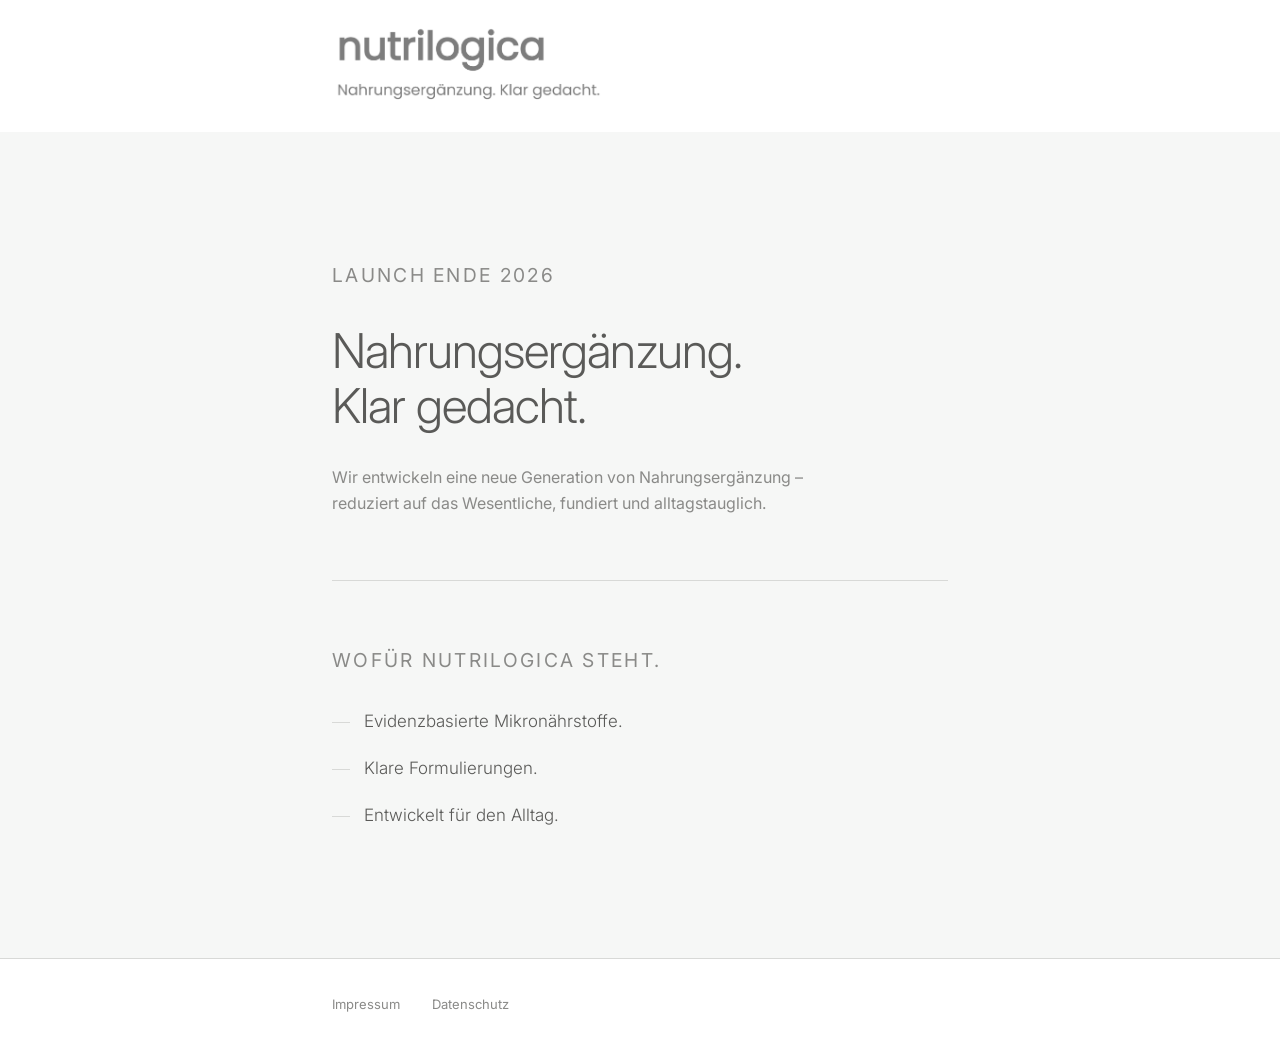
<file: index.html>
<!DOCTYPE html>
<html lang="de">
<head>
  <meta charset="UTF-8" />
  <meta name="viewport" content="width=device-width, initial-scale=1.0" />
  <meta name="description" content="nutrilogica – Eine neue Generation von Nahrungsergänzung. Reduziert auf das Wesentliche. Launch Ende 2026." />
  <meta name="robots" content="noindex, nofollow" />

  <title>nutrilogica – Nahrungsergänzung. Klar gedacht.</title>

  <!-- Inter font -->
  <link rel="preconnect" href="https://fonts.googleapis.com" />
  <link rel="preconnect" href="https://fonts.gstatic.com" crossorigin />
  <link href="https://fonts.googleapis.com/css2?family=Inter:wght@300;400;500&display=swap" rel="stylesheet" />

  <link rel="stylesheet" href="style.css" />
</head>
<body>

  <!-- ─── Header ────────────────────────────────────────────────────────── -->
  <header class="site-header">
    <div class="container">
      <img
        class="logo"
        src="nutrilogica-logo_reduziert.png"
        alt="nutrilogica"
        width="1151"
        height="423"
      />
    </div>
  </header>

  <main>

    <!-- ─── Hero ──────────────────────────────────────────────────────────── -->
    <section class="hero">
      <div class="container">

        <p class="hero__eyebrow">Launch Ende 2026</p>

        <h1 class="hero__headline">Nahrungsergänzung.<br>Klar gedacht.</h1>

        <p class="hero__subline">
          Wir entwickeln eine neue Generation von Nahrungsergänzung –
          reduziert auf das Wesentliche, fundiert und alltagstauglich.
        </p>

      </div>
    </section>

    <div class="container">
      <hr class="divider" />
    </div>
    <!-- ─── Pillars ────────────────────────────────────────────────────────── -->
    <section class="pillars" aria-labelledby="pillars-label">
      <div class="container">
        <p class="pillars__label" id="pillars-label">Wofür nutrilogica steht.</p>
        <ul class="pillars__list">
          <li class="pillars__item">Evidenzbasierte Mikronährstoffe.</li>
          <li class="pillars__item">Klare Formulierungen.</li>
          <li class="pillars__item">Entwickelt für den Alltag.</li>
        </ul>

      </div>
    </section>
  </main>
  <!-- ─── Footer ────────────────────────────────────────────────────────── -->
  <footer class="site-footer">
    <div class="container">
      <div class="site-footer__inner">
        <nav aria-label="Rechtliche Links">
          <ul class="site-footer__nav">
            <li><a href="impressum.html">Impressum</a></li>
            <li><a href="datenschutz.html">Datenschutz</a></li>
          </ul>
        </nav>

      </div>
    </div>
  </footer>

  <script src="main.js"></script>
</body>
</html>
</file>
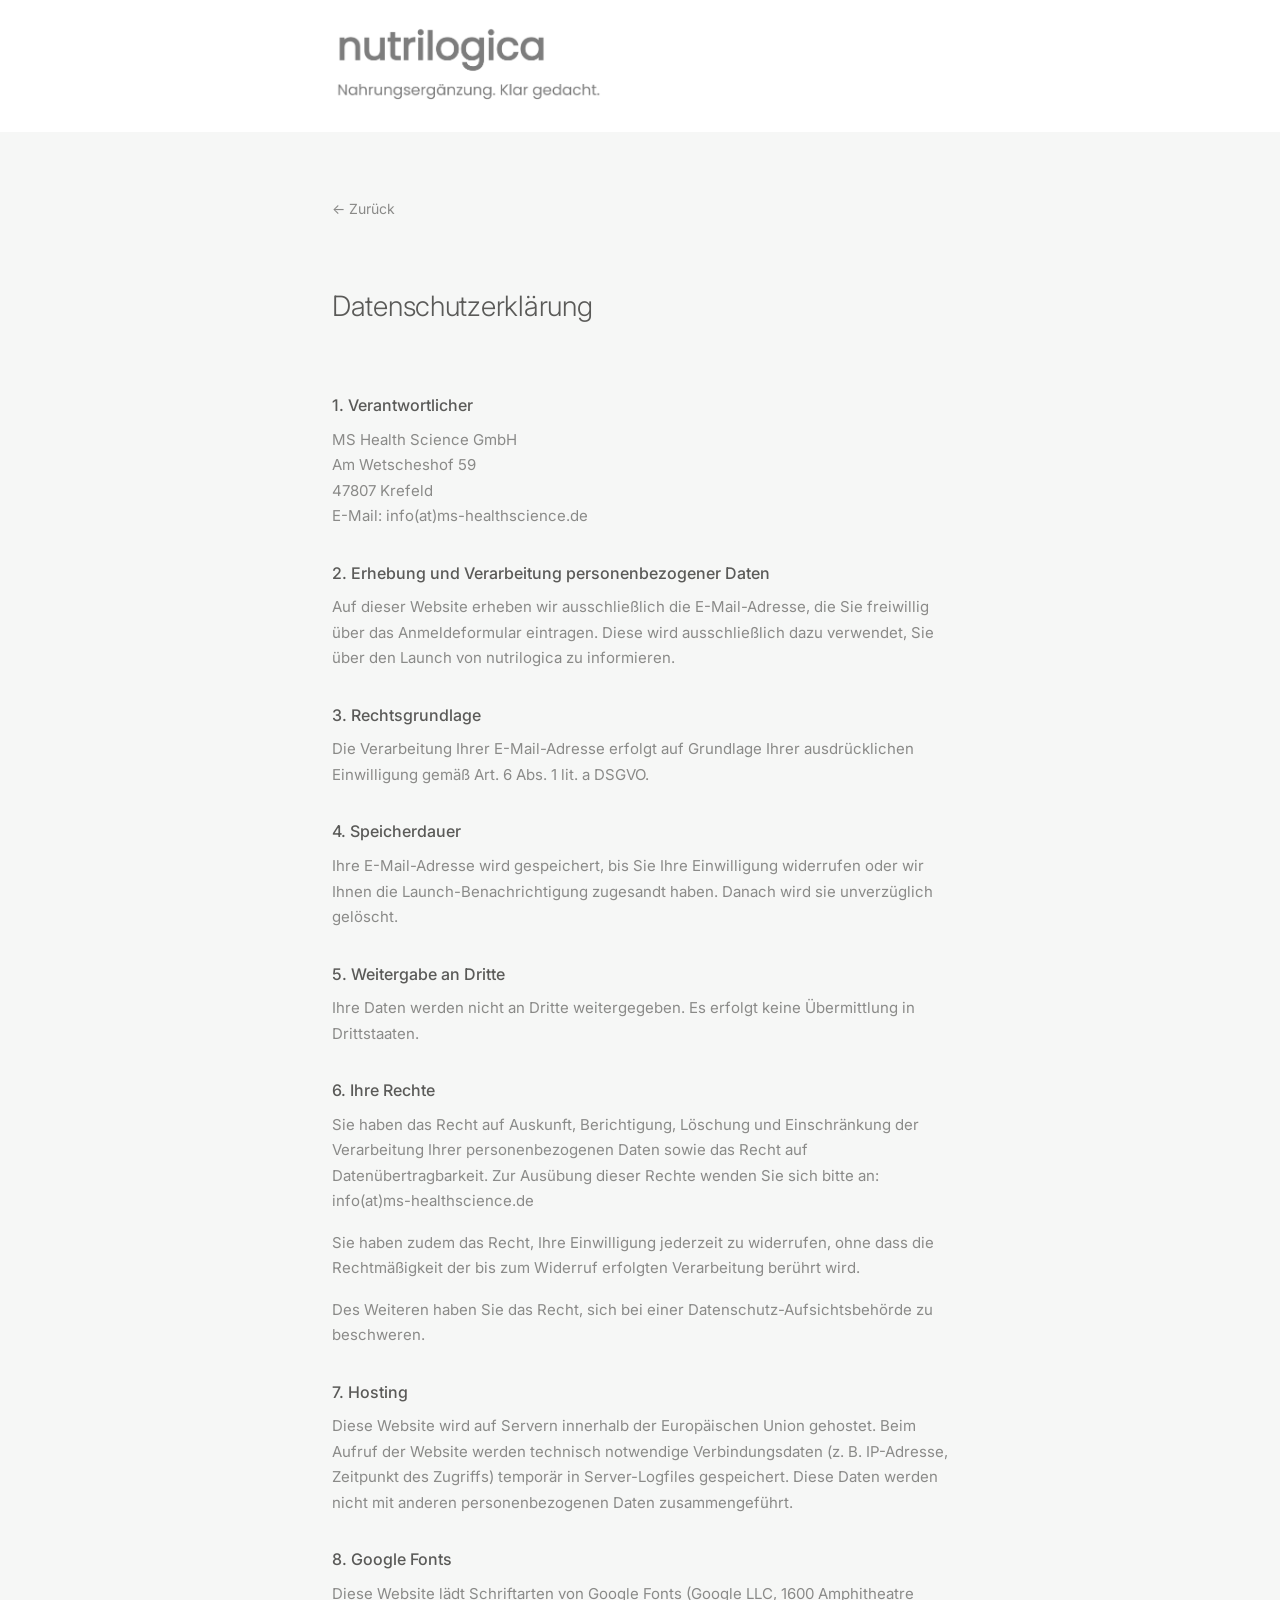
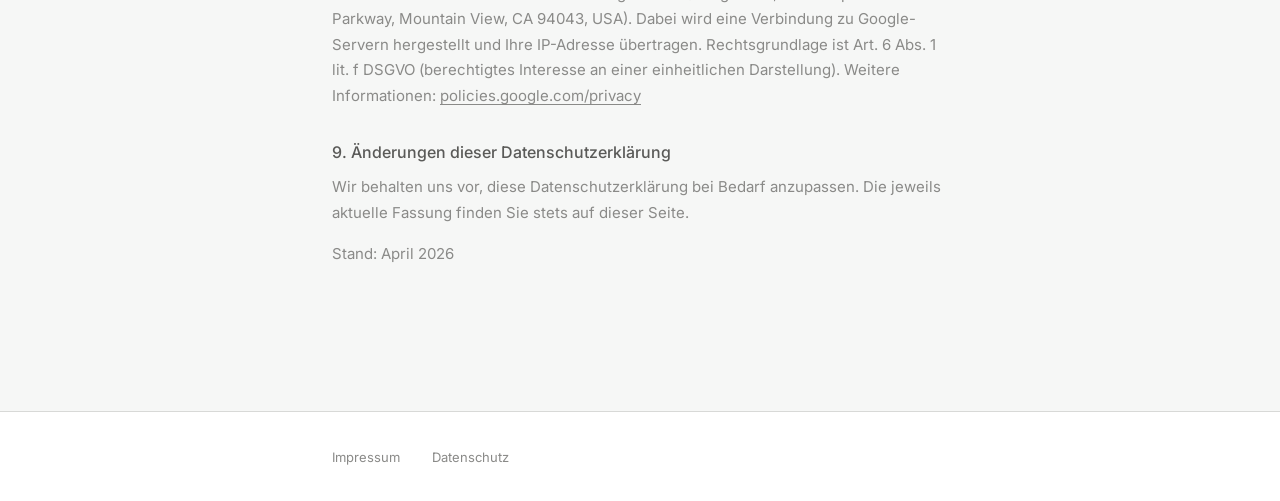
<file: datenschutz.html>
<!DOCTYPE html>
<html lang="de">
<head>
  <meta charset="UTF-8" />
  <meta name="viewport" content="width=device-width, initial-scale=1.0" />
  <meta name="robots" content="noindex, nofollow" />

  <title>Datenschutzerklärung – nutrilogica</title>

  <link rel="preconnect" href="https://fonts.googleapis.com" />
  <link rel="preconnect" href="https://fonts.gstatic.com" crossorigin />
  <link href="https://fonts.googleapis.com/css2?family=Inter:wght@300;400;500&display=swap" rel="stylesheet" />

  <link rel="stylesheet" href="style.css" />
</head>
<body>

  <!-- ─── Header ────────────────────────────────────────────────────────── -->
  <header class="site-header">
    <div class="container">
      <a href="index.html">
        <img
          class="logo"
          src="nutrilogica-logo_reduziert.png"
          alt="nutrilogica – Startseite"
          width="1151"
          height="423"
        />
      </a>
    </div>
  </header>

  <main>
    <div class="page-content">
      <div class="container">

        <a class="back-link" href="index.html">
          &#8592; Zurück
        </a>

        <h1>Datenschutzerklärung</h1>

        <h2>1. Verantwortlicher</h2>
        <address>
          MS Health Science GmbH<br />
          Am Wetscheshof 59<br />
          47807 Krefeld<br />
          E-Mail: info(at)ms-healthscience.de
        </address>

        <h2>2. Erhebung und Verarbeitung personenbezogener Daten</h2>
        <p>
          Auf dieser Website erheben wir ausschließlich die E-Mail-Adresse, die
          Sie freiwillig über das Anmeldeformular eintragen. Diese wird
          ausschließlich dazu verwendet, Sie über den Launch von nutrilogica zu
          informieren.
        </p>

        <h2>3. Rechtsgrundlage</h2>
        <p>
          Die Verarbeitung Ihrer E-Mail-Adresse erfolgt auf Grundlage Ihrer
          ausdrücklichen Einwilligung gemäß Art. 6 Abs. 1 lit. a DSGVO.
        </p>

        <h2>4. Speicherdauer</h2>
        <p>
          Ihre E-Mail-Adresse wird gespeichert, bis Sie Ihre Einwilligung
          widerrufen oder wir Ihnen die Launch-Benachrichtigung zugesandt haben.
          Danach wird sie unverzüglich gelöscht.
        </p>

        <h2>5. Weitergabe an Dritte</h2>
        <p>
          Ihre Daten werden nicht an Dritte weitergegeben. Es erfolgt keine
          Übermittlung in Drittstaaten.
        </p>

        <h2>6. Ihre Rechte</h2>
        <p>
          Sie haben das Recht auf Auskunft, Berichtigung, Löschung und
          Einschränkung der Verarbeitung Ihrer personenbezogenen Daten sowie
          das Recht auf Datenübertragbarkeit. Zur Ausübung dieser Rechte
          wenden Sie sich bitte an: info(at)ms-healthscience.de
        </p>
        <p>
          Sie haben zudem das Recht, Ihre Einwilligung jederzeit zu widerrufen,
          ohne dass die Rechtmäßigkeit der bis zum Widerruf erfolgten
          Verarbeitung berührt wird.
        </p>
        <p>
          Des Weiteren haben Sie das Recht, sich bei einer
          Datenschutz-Aufsichtsbehörde zu beschweren.
        </p>

        <h2>7. Hosting</h2>
        <p>
          Diese Website wird auf Servern innerhalb der Europäischen Union
          gehostet. Beim Aufruf der Website werden technisch notwendige
          Verbindungsdaten (z. B. IP-Adresse, Zeitpunkt des Zugriffs) temporär
          in Server-Logfiles gespeichert. Diese Daten werden nicht mit anderen
          personenbezogenen Daten zusammengeführt.
        </p>

        <h2>8. Google Fonts</h2>
        <p>
          Diese Website lädt Schriftarten von Google Fonts (Google LLC, 1600
          Amphitheatre Parkway, Mountain View, CA 94043, USA). Dabei wird eine
          Verbindung zu Google-Servern hergestellt und Ihre IP-Adresse
          übertragen. Rechtsgrundlage ist Art. 6 Abs. 1 lit. f DSGVO
          (berechtigtes Interesse an einer einheitlichen Darstellung). Weitere
          Informationen: <a href="https://policies.google.com/privacy" target="_blank" rel="noopener noreferrer">policies.google.com/privacy</a>
        </p>

        <h2>9. Änderungen dieser Datenschutzerklärung</h2>
        <p>
          Wir behalten uns vor, diese Datenschutzerklärung bei Bedarf
          anzupassen. Die jeweils aktuelle Fassung finden Sie stets auf dieser
          Seite.
        </p>

        <p>Stand: April 2026</p>

      </div>
    </div>
  </main>

  <!-- ─── Footer ────────────────────────────────────────────────────────── -->
  <footer class="site-footer">
    <div class="container">
      <div class="site-footer__inner">

        <nav aria-label="Rechtliche Links">
          <ul class="site-footer__nav">
            <li><a href="impressum.html">Impressum</a></li>
            <li><a href="datenschutz.html">Datenschutz</a></li>
          </ul>
        </nav>

      </div>
    </div>
  </footer>

</body>
</html>
</file>
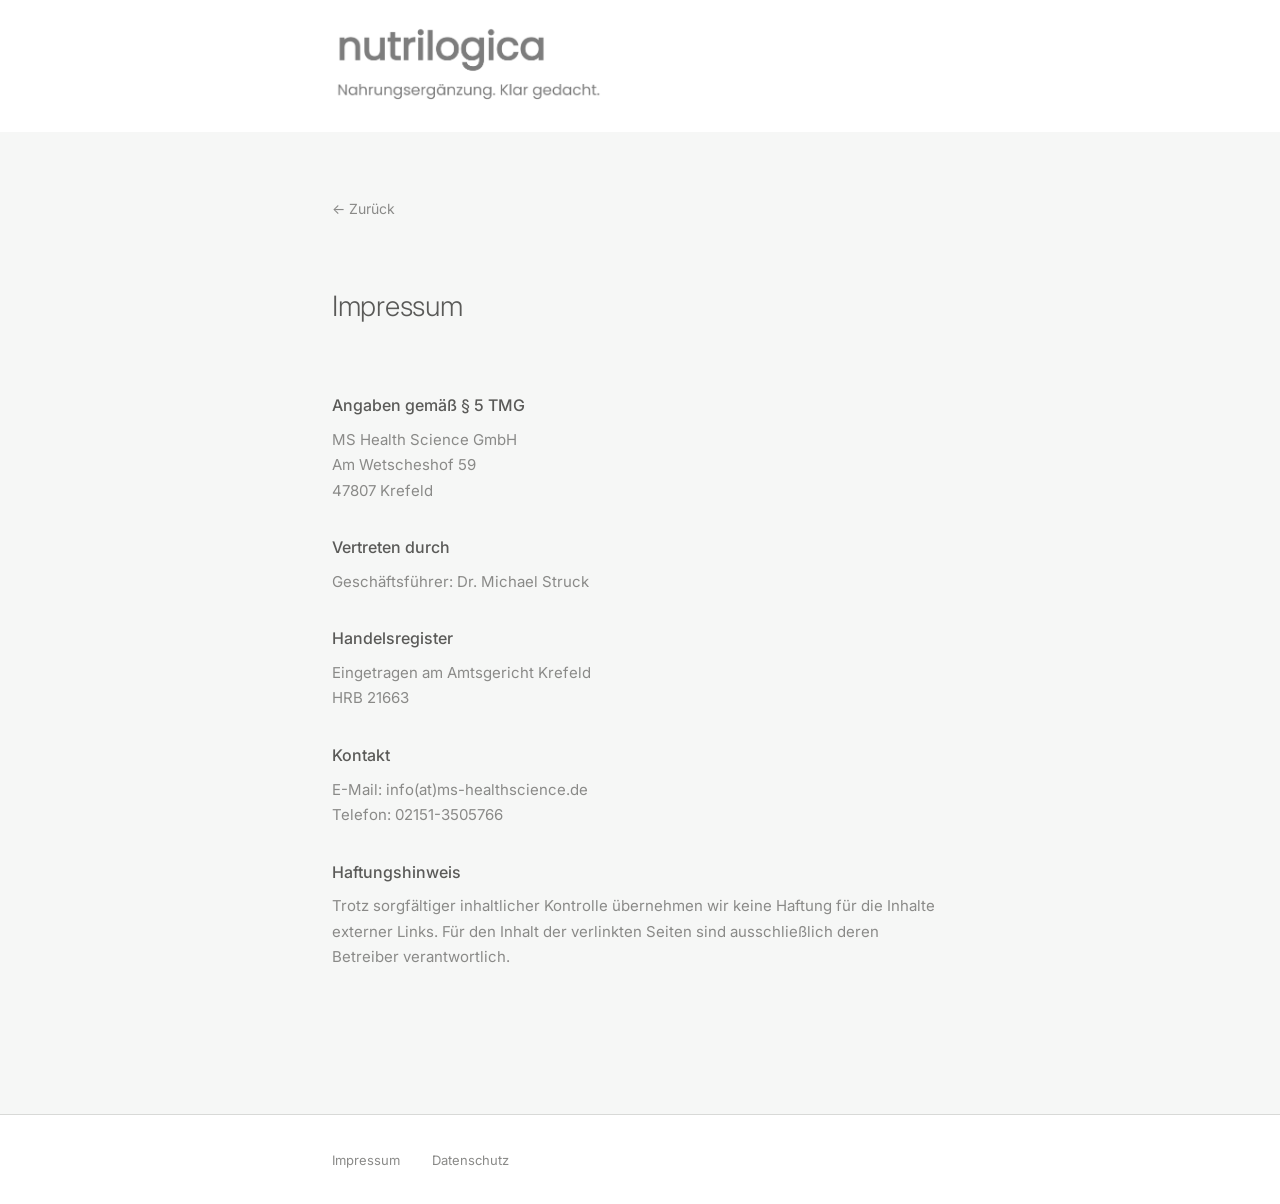
<file: impressum.html>
<!DOCTYPE html>
<html lang="de">
<head>
  <meta charset="UTF-8" />
  <meta name="viewport" content="width=device-width, initial-scale=1.0" />
  <meta name="robots" content="noindex, nofollow" />

  <title>Impressum – nutrilogica</title>

  <link rel="preconnect" href="https://fonts.googleapis.com" />
  <link rel="preconnect" href="https://fonts.gstatic.com" crossorigin />
  <link href="https://fonts.googleapis.com/css2?family=Inter:wght@300;400;500&display=swap" rel="stylesheet" />

  <link rel="stylesheet" href="style.css" />
</head>
<body>

  <!-- ─── Header ────────────────────────────────────────────────────────── -->
  <header class="site-header">
    <div class="container">
      <a href="index.html">
        <img
          class="logo"
          src="nutrilogica-logo_reduziert.png"
          alt="nutrilogica – Startseite"
          width="1151"
          height="423"
        />
      </a>
    </div>
  </header>

  <main>
    <div class="page-content">
      <div class="container">

        <a class="back-link" href="index.html">
          &#8592; Zurück
        </a>

        <h1>Impressum</h1>

        <h2>Angaben gemäß § 5 TMG</h2>
        <address>
          MS Health Science GmbH<br />
          Am Wetscheshof 59<br />
          47807 Krefeld
        </address>

        <h2>Vertreten durch</h2>
        <p>Geschäftsführer: Dr. Michael Struck</p>

        <h2>Handelsregister</h2>
        <p>
          Eingetragen am Amtsgericht Krefeld<br />
          HRB 21663
        </p>

        <h2>Kontakt</h2>
        <p>
          E-Mail: info(at)ms-healthscience.de<br />
          Telefon: 02151-3505766
        </p>

        <h2>Haftungshinweis</h2>
        <p>
          Trotz sorgfältiger inhaltlicher Kontrolle übernehmen wir keine
          Haftung für die Inhalte externer Links. Für den Inhalt der
          verlinkten Seiten sind ausschließlich deren Betreiber verantwortlich.
        </p>

      </div>
    </div>
  </main>

  <!-- ─── Footer ────────────────────────────────────────────────────────── -->
  <footer class="site-footer">
    <div class="container">
      <div class="site-footer__inner">

        <nav aria-label="Rechtliche Links">
          <ul class="site-footer__nav">
            <li><a href="impressum.html">Impressum</a></li>
            <li><a href="datenschutz.html">Datenschutz</a></li>
          </ul>
        </nav>

      </div>
    </div>
  </footer>

</body>
</html>
</file>
<file: style.css>
/* ─── Config ─────────────────────────────────────────────────────────────── */
:root {
  --color-bg:        #F6F7F6;
  --color-text:      #5A5A58;
  --color-text-muted:#8A8A88;
  --color-border:    #D8D9D7;
  --color-accent:    #5A5A58;

  --font-base:       'Inter', system-ui, sans-serif;

  /* Spacing scale – mobile base values */
  --space-xs:  0.5rem;
  --space-sm:  1rem;
  --space-md:  1.5rem;
  --space-lg:  2.5rem;
  --space-xl:  4rem;

  --max-width: 680px;
  --radius:    4px;
}

/* Scale spacing up from tablet onwards */
@media (min-width: 640px) {
  :root {
    --space-md: 2rem;
    --space-lg: 4rem;
    --space-xl: 8rem;
  }
}

/* ─── Reset ──────────────────────────────────────────────────────────────── */
*, *::before, *::after { box-sizing: border-box; margin: 0; padding: 0; }

html {
  font-size: 16px;
  -webkit-font-smoothing: antialiased;
  text-rendering: optimizeLegibility;
}

body {
  background-color: var(--color-bg);
  color: var(--color-text);
  font-family: var(--font-base);
  line-height: 1.6;
  min-height: 100vh;
  display: flex;
  flex-direction: column;
}

img { display: block; max-width: 100%; }
a   { color: inherit; text-decoration: underline; text-underline-offset: 3px; }
a:hover { opacity: 0.65; }

/* ─── Layout helpers ─────────────────────────────────────────────────────── */
.container {
  width: 100%;
  max-width: var(--max-width);
  margin-inline: auto;
  /* Tighter on mobile, comfortable on wider screens */
  padding-inline: var(--space-sm);
}

@media (min-width: 640px) {
  .container {
    padding-inline: var(--space-md);
  }
}

/* ─── Header ─────────────────────────────────────────────────────────────── */
.site-header {
  background: white;
  padding-block: var(--space-sm);
}

.site-header .container {
  text-align: left;
}

.site-header .logo {
  /* Mobile: readable at 140px tall (≈ 380px wide on the 1151:423 ratio) */
  height: auto;
}

@media (min-width: 480px) {
  .site-header .logo {
    height: 70px;
    width: auto;
  }
}

@media (min-width: 640px) {
  .site-header .logo {
    height: 100px;
  }
}

/* ─── Hero ───────────────────────────────────────────────────────────────── */
.hero {
  padding: var(--space-xl) var(--space-md) 0 var(--space-md);
}

.hero__eyebrow {
  font-size: 0.75rem;
  letter-spacing: 0.12em;
  text-transform: uppercase;
  color: var(--color-text-muted);
  margin-bottom: var(--space-md);
}

@media (min-width: 640px) {
  .hero__eyebrow {
    font-size: 1.2rem;
  }
}

.hero__headline {
  font-size: clamp(2rem, 5vw, 3rem);
  font-weight: 300;
  line-height: 1.15;
  letter-spacing: -0.02em;
  color: var(--color-text);
  margin-bottom: var(--space-md);
}

.hero__subline {
  font-size: 1rem;
  font-weight: 400;
  color: var(--color-text-muted);
  max-width: 520px;
}

/* ─── Lead Capture Form ──────────────────────────────────────────────────── */
.lead-form {
  display: flex;
  flex-direction: column;
  gap: var(--space-sm);
  max-width: 420px;
}

/* Mobile: stack input and button vertically */
.lead-form__row {
  display: flex;
  flex-direction: column;
  gap: var(--space-xs);
}

/* Tablet+: place them side-by-side */
@media (min-width: 480px) {
  .lead-form__row {
    flex-direction: row;
  }
}

.lead-form__input {
  flex: 1;
  padding: 0.75rem 1rem;
  border: 1px solid var(--color-border);
  border-radius: var(--radius);
  background: transparent;
  color: var(--color-text);
  font-family: var(--font-base);
  font-size: 0.9375rem;
  outline: none;
  transition: border-color 0.2s;
}

.lead-form__input::placeholder { color: var(--color-text-muted); }

.lead-form__input:focus {
  border-color: var(--color-accent);
}

.lead-form__btn {
  padding: 0.75rem 1.25rem;
  background: var(--color-accent);
  color: var(--color-bg);
  border: none;
  border-radius: var(--radius);
  font-family: var(--font-base);
  font-size: 0.875rem;
  font-weight: 500;
  letter-spacing: 0.03em;
  cursor: pointer;
  /* Full width on mobile, auto on wider screens */
  width: 100%;
  white-space: nowrap;
  transition: opacity 0.2s;
}

@media (min-width: 480px) {
  .lead-form__btn {
    width: auto;
  }
}

.lead-form__btn:hover { opacity: 0.8; }

/* GDPR consent */
.lead-form__consent {
  display: flex;
  align-items: flex-start;
  gap: 0.625rem;
}

.lead-form__consent input[type="checkbox"] {
  flex-shrink: 0;
  margin-top: 3px;
  accent-color: var(--color-accent);
  width: 15px;
  height: 15px;
  cursor: pointer;
}

.lead-form__consent-label {
  font-size: 0.8125rem;
  color: var(--color-text-muted);
  line-height: 1.5;
}

.lead-form__consent-label a {
  color: var(--color-text-muted);
}

/* Success state */
.lead-form__success {
  display: none;
  font-size: 0.9375rem;
  color: var(--color-text-muted);
  padding-block: var(--space-xs);
}

.lead-form.is-submitted .lead-form__row,
.lead-form.is-submitted .lead-form__consent { display: none; }

.lead-form.is-submitted .lead-form__success { display: block; }

/* ─── Divider ────────────────────────────────────────────────────────────── */
.divider {
  border: none;
  border-top: 1px solid var(--color-border);
  margin-block: var(--space-lg);
}

/* ─── Pillars Section ────────────────────────────────────────────────────── */
.pillars {
  padding-bottom: var(--space-xl);
}

.pillars__label {
  font-size: 0.75rem;
  letter-spacing: 0.12em;
  text-transform: uppercase;
  color: var(--color-text-muted);
  margin-bottom: var(--space-md);
}

@media (min-width: 640px) {
  .pillars__label {
    font-size: 1.2rem;
  }
}

.pillars__list {
  list-style: none;
  display: flex;
  flex-direction: column;
  gap: 1.25rem;
}

.pillars__item {
  display: flex;
  align-items: baseline;
  gap: 0.875rem;
  font-size: 1.0625rem;
  font-weight: 300;
  color: var(--color-text);
}

.pillars__item::before {
  content: '';
  display: inline-block;
  flex-shrink: 0;
  width: 18px;
  height: 1px;
  background: var(--color-border);
  position: relative;
  top: -4px;
}

/* ─── Footer ─────────────────────────────────────────────────────────────── */
.site-footer {
  background: white;
  margin-top: auto;
  border-top: 1px solid var(--color-border);
  padding-block: var(--space-md);
}

/* Mobile: stack company name and nav links vertically */
.site-footer__inner {
  display: flex;
  flex-direction: column;
  align-items: flex-start;
  gap: var(--space-sm);
}

/* Tablet+: place them on one row */
@media (min-width: 640px) {
  .site-footer__inner {
    flex-direction: row;
    flex-wrap: wrap;
    justify-content: space-between;
    align-items: flex-end;
  }
}

.site-footer__company {
  font-size: 0.8125rem;
  color: var(--color-text-muted);
  line-height: 1.7;
}

.site-footer__nav {
  display: flex;
  gap: var(--space-md);
  list-style: none;
}

.site-footer__nav a {
  font-size: 0.8125rem;
  color: var(--color-text-muted);
  text-decoration: none;
}

.site-footer__nav a:hover { text-decoration: underline; text-underline-offset: 3px; }

/* ─── Inner pages (Impressum / Datenschutz) ──────────────────────────────── */
.page-content {
  padding-block: var(--space-lg) var(--space-xl);
  flex: 1;
}

.page-content h1 {
  font-size: 1.75rem;
  font-weight: 300;
  letter-spacing: -0.01em;
  margin-bottom: var(--space-lg);
}

.page-content h2 {
  font-size: 1rem;
  font-weight: 500;
  margin-top: var(--space-md);
  margin-bottom: var(--space-xs);
}

.page-content p,
.page-content address {
  font-size: 0.9375rem;
  color: var(--color-text-muted);
  font-style: normal;
  line-height: 1.7;
  margin-bottom: var(--space-sm);
}

.page-content a { color: var(--color-text-muted); }

.back-link {
  display: inline-flex;
  align-items: center;
  gap: 0.375rem;
  font-size: 0.875rem;
  color: var(--color-text-muted);
  text-decoration: none;
  margin-bottom: var(--space-lg);
}

.back-link:hover { opacity: 0.65; }

/* ─── Accessibility ──────────────────────────────────────────────────────── */
.visually-hidden {
  position: absolute;
  width: 1px;
  height: 1px;
  padding: 0;
  margin: -1px;
  overflow: hidden;
  clip: rect(0, 0, 0, 0);
  white-space: nowrap;
  border: 0;
}

/*
 * Responsive behaviour is co-located with each component above
 * using mobile-first min-width breakpoints:
 *   480px – form row switches to inline, button width becomes auto
 *   640px – spacing scale increases, container padding widens,
 *            footer switches to horizontal layout
 */
</file>
